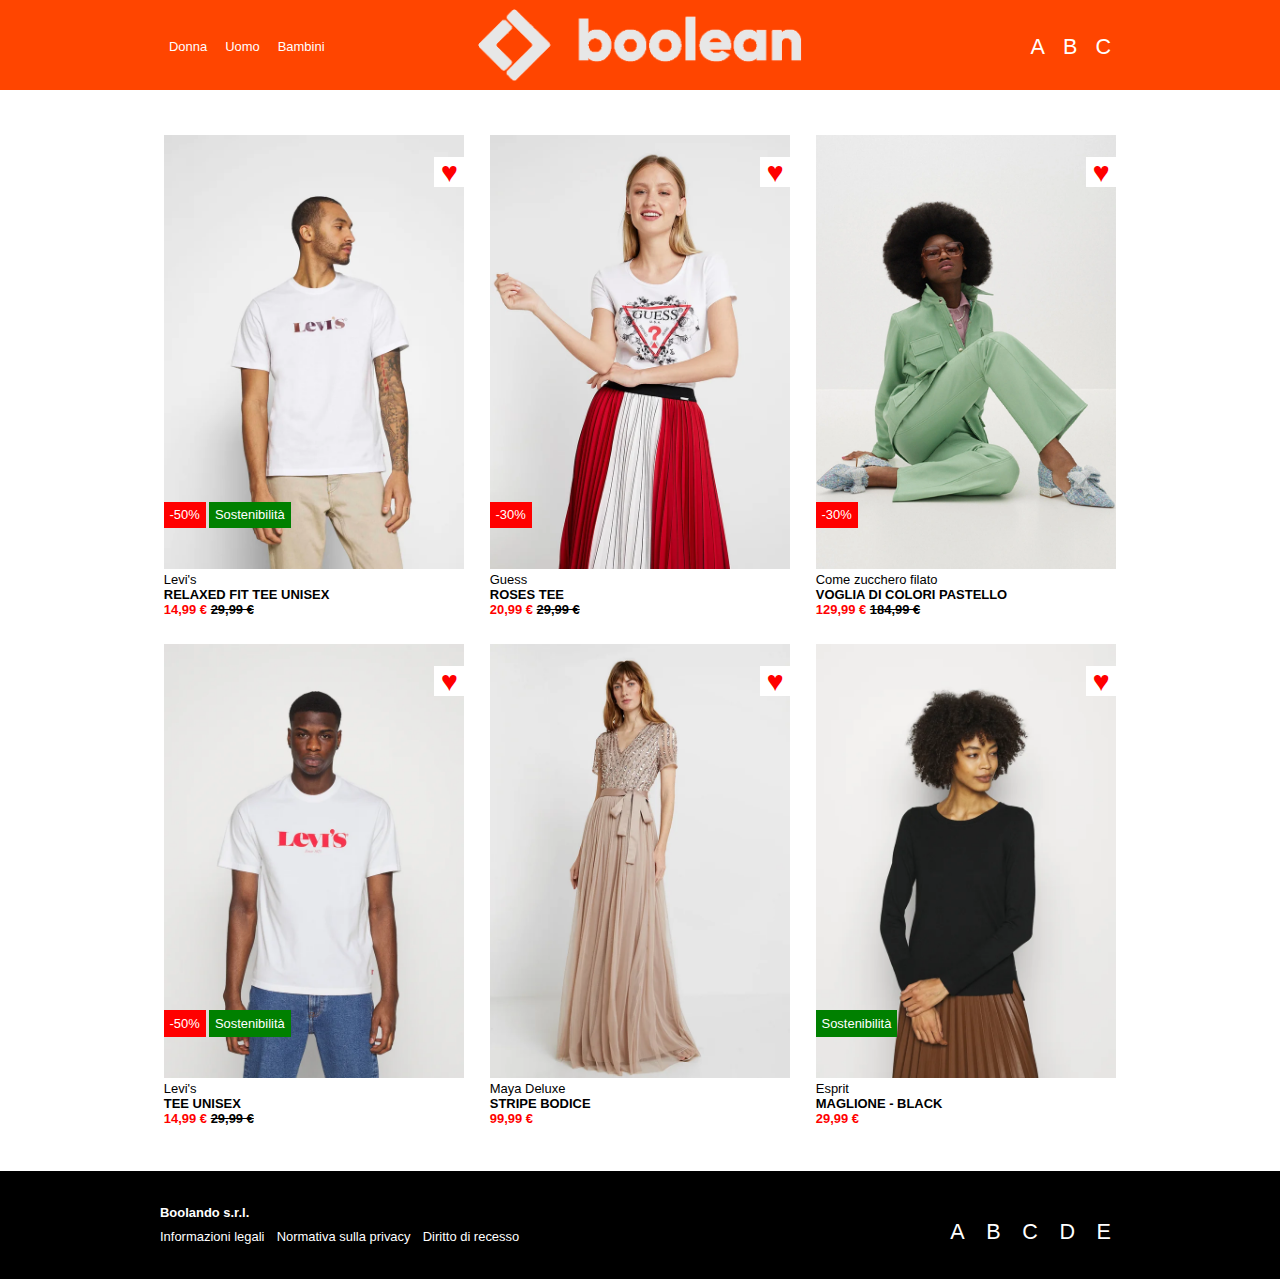
<file: index.html>
<!DOCTYPE html>
<html lang="en">
<head>
    <meta charset="UTF-8">
    <meta http-equiv="X-UA-Compatible" content="IE=edge">
    <meta name="viewport" content="width=device-width, initial-scale=1.0">
    <title>Boolando</title>
    <link rel="stylesheet" href="./css/style.css">
</head>

<body>
    
    <header class="navbar">

        <div class="container1">

            <div class="row row-cols-3a flex">

                <div class="col1 flex">

                    <button class="gender-button">Donna</button>
                    <button class="gender-button">Uomo</button>
                    <button class="gender-button">Bambini</button>

                </div>

                <div class="col2 flex">

                    <figure>
                        <img class="logo" src="./img/img-webp/boolean-logo.png" alt="logo boolean">
                    </figure>

                </div>

                <div class="col3 flex">

                    <button class="icon-button">A</button>
                    <button class="icon-button">B</button>
                    <button class="icon-button">C</button>

                </div>

            </div>

        </div>

    </header>

    <main>

        <section class="products">

            <div class="container1">

                <div class="row row-cols-3b flex">

                    <div class="col-card">

                        <div class="card">

                            <div class="product-img relative">

                                <figure>
                                    <img class="image" src="./img/img-webp/1.webp" alt="">
                                </figure>

                                <div class="like">
                                    &hearts;
                                </div>

                                <div class="product-info">

                                    <div class="discount">-50%</div>

                                    <div class="sustainable">Sostenibilità</div>

                                </div>

                            </div>

                            <div class="product-desc">

                                <span class="brand">Levi's</span>

                                <h2 class="product-title">RELAXED FIT TEE UNISEX</h2>

                                <data class="price">14,99 &euro;</data>

                                <data class="original-price">29,99 &euro;</data>

                            </div>

                        </div>

                    </div>

                    <div class="col-card">

                        <div class="card">

                            <div class="product-img relative">

                                <figure>
                                    <img class="image" src="./img/img-webp/2.webp" alt="">
                                </figure>

                                <div class="like">
                                    &hearts;
                                </div>

                                <div class="product-info">

                                    <div class="discount">-30%</div>

                                </div>

                            </div>

                            <div class="product-desc">

                                <span class="brand">Guess</span>

                                <h2 class="product-title">ROSES TEE</h2>

                                <data class="price">20,99 &euro;</data>

                                <data class="original-price">29,99 &euro;</data>

                            </div>

                        </div>

                    </div>

                    <div class="col-card">

                        <div class="card">

                            <div class="product-img relative">

                                <figure>
                                    <img class="image" src="./img/img-webp/3.webp" alt="">
                                </figure>

                                <div class="like">
                                    &hearts;
                                </div>

                                <div class="product-info">

                                    <div class="discount">-30%</div>

                                </div>

                            </div>

                            <div class="product-desc">

                                <span class="brand">Come zucchero filato</span>

                                <h2 class="product-title">VOGLIA DI COLORI PASTELLO</h2>

                                <data class="price">129,99 &euro;</data>

                                <data class="original-price">184,99 &euro;</data>

                            </div>

                        </div>

                    </div>
                    
                </div>

                <div class="row row-cols-3b flex">

                    <div class="col-card">

                        <div class="card">

                            <div class="product-img relative">

                                <figure>
                                    <img class="image" src="./img/img-webp/4.webp" alt="">
                                </figure>

                                <div class="like">
                                    &hearts;
                                </div>

                                <div class="product-info">

                                    <div class="discount">-50%</div>

                                    <div class="sustainable">Sostenibilità</div>

                                </div>

                            </div>

                            <div class="product-desc">

                                <span class="brand">Levi's</span>

                                <h2 class="product-title">TEE UNISEX</h2>

                                <data class="price">14,99 &euro;</data>

                                <data class="original-price">29,99 &euro;</data>

                            </div>

                        </div>

                    </div>

                    <div class="col-card">

                        <div class="card">

                            <div class="product-img relative">

                                <figure>
                                    <img class="image" src="./img/img-webp/5.webp" alt="">
                                </figure>

                                <div class="like">
                                    &hearts;
                                </div>

                            </div>

                            <div class="product-desc">

                                <span class="brand">Maya Deluxe</span>

                                <h2 class="product-title">STRIPE BODICE</h2>

                                <data class="price">99,99 &euro;</data>

                            </div>

                        </div>

                    </div>

                    <div class="col-card">

                        <div class="card">

                            <div class="product-img relative">

                                <figure>
                                    <img class="image" src="./img/img-webp/6.webp" alt="">
                                </figure>

                                <div class="like">
                                    &hearts;
                                </div>

                                <div class="product-info">

                                    <div class="sustainable">Sostenibilità</div>

                                </div>

                            </div>

                            <div class="product-desc">

                                <span class="brand">Esprit</span>

                                <h2 class="product-title">MAGLIONE - BLACK</h2>

                                <data class="price">29,99 &euro;</data>

                            </div>

                        </div>

                    </div>
                    
                </div>

            </div>

        </section>

    </main>

    <footer>

        <div class="container1">

            <div class="row row-cols-2 flex">

                <div class="col1">

                    <h2 class="boolando-srl">Boolando s.r.l.</h2>

                    <a class="info-link" href="">Informazioni legali</a>
                    <a class="info-link" href="">Normativa sulla privacy</a>
                    <a class="info-link" href="">Diritto di recesso</a>

                </div>

                <div class="col2">

                    <h3>Trovaci anche su</h3>

                    <button class="icon-button">A</button>
                    <button class="icon-button">B</button>
                    <button class="icon-button">C</button>
                    <button class="icon-button">D</button>
                    <button class="icon-button">E</button>

                </div>

            </div>

        </div>

    </footer>

</body>

</html>
</file>
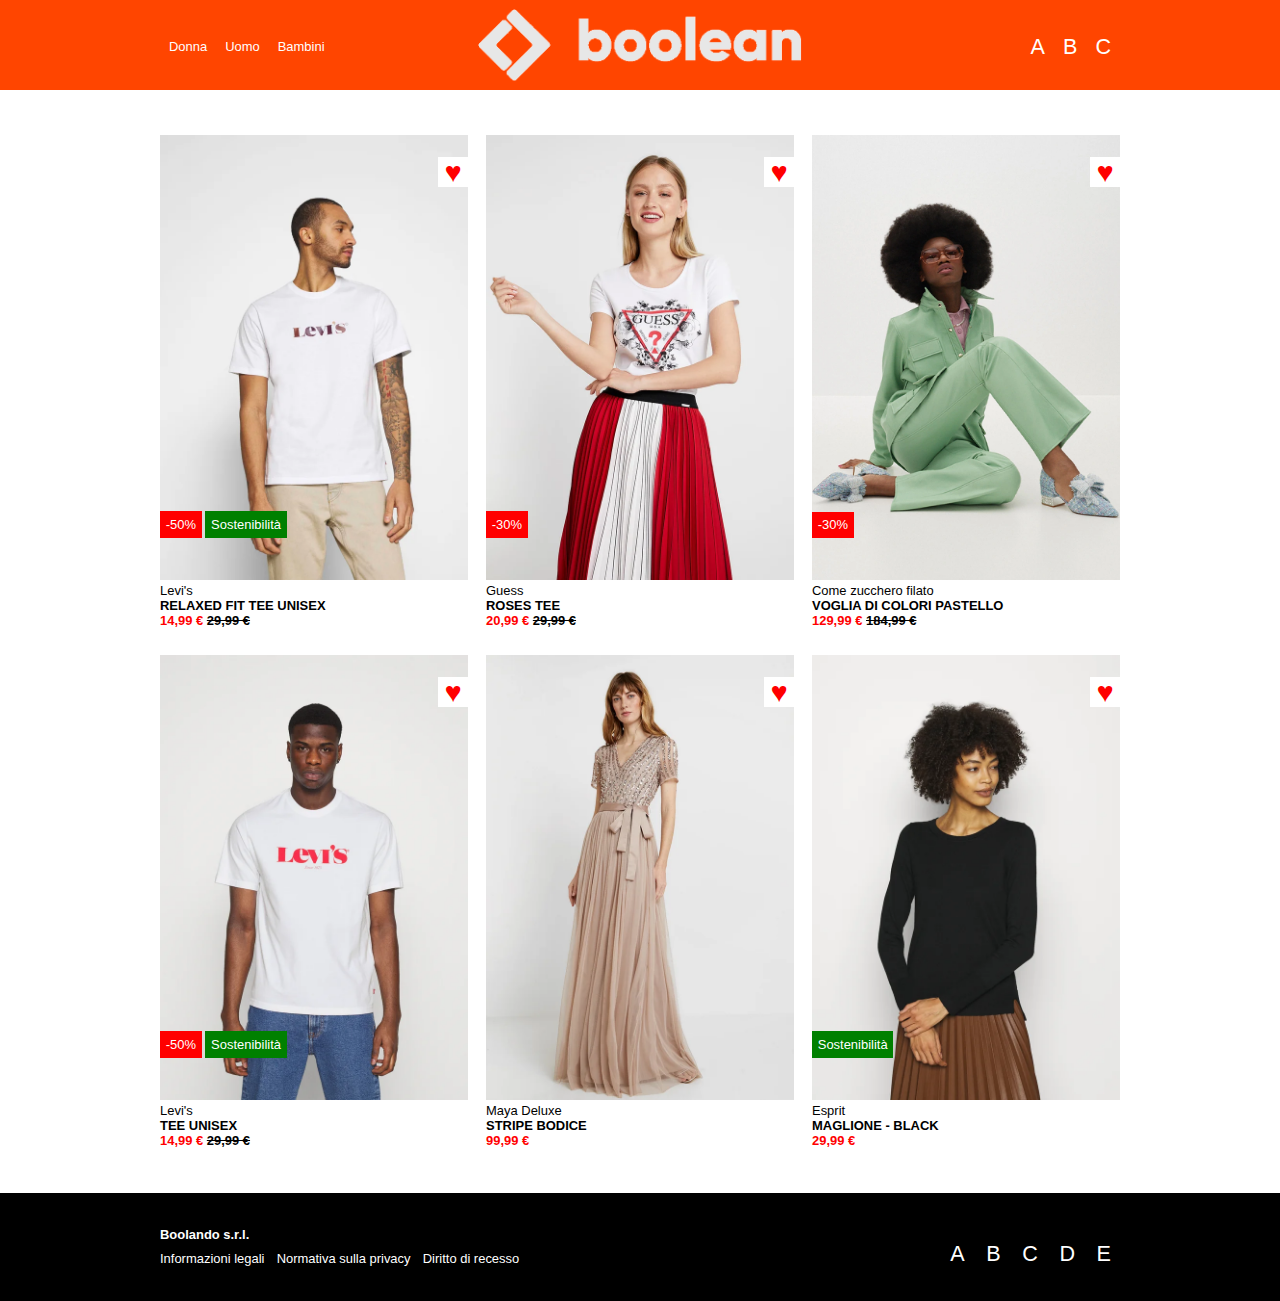
<file: bonus/bonus.html>
<!DOCTYPE html>
<html lang="en">
<head>
    <meta charset="UTF-8">
    <meta http-equiv="X-UA-Compatible" content="IE=edge">
    <meta name="viewport" content="width=device-width, initial-scale=1.0">
    <title>Boolando</title>
    <link rel="stylesheet" href="./css-bonus/bonus.css">
</head>

<body>
    
    <header class="navbar">

        <div class="container1">

            <div class="row row-cols-3a flex">

                <div class="col1 flex">

                    <button class="gender-button">Donna</button>
                    <button class="gender-button">Uomo</button>
                    <button class="gender-button">Bambini</button>

                </div>

                <div class="col2 flex">

                    <figure>
                        <img class="logo" src="./img-bonus/img-webp/boolean-logo.png" alt="logo boolean">
                    </figure>

                </div>

                <div class="col3 flex">

                    <button class="icon-button">A</button>
                    <button class="icon-button">B</button>
                    <button class="icon-button">C</button>

                </div>

            </div>

        </div>

    </header>

    <main>

        <section class="products">

            <div class="container1">

                <div class="row row-cols-3b flex">

                    <div class="col-card">

                        <div class="card">

                            <div class="product-img relative">
                                
                                <figure>
                                    <img class="image-hover" src="./img-bonus/img-webp/1b.webp" alt="">
                                </figure>

                                <figure>
                                    <img class="image" src="./img-bonus/img-webp/1.webp" alt="">
                                </figure>

                                <div class="like">
                                    &hearts;
                                </div>

                                <div class="product-info">

                                    <div class="discount">-50%</div>

                                    <div class="sustainable">Sostenibilità</div>

                                </div>

                            </div>

                            <div class="product-desc">

                                <span class="brand">Levi's</span>

                                <h2 class="product-title">RELAXED FIT TEE UNISEX</h2>

                                <data class="price">14,99 &euro;</data>

                                <data class="original-price">29,99 &euro;</data>

                            </div>

                        </div>

                    </div>

                    <div class="col-card">

                        <div class="card">

                            <div class="product-img relative">

                                <figure>
                                    <img class="image-hover" src="./img-bonus/img-webp/2b.webp" alt="">
                                </figure>

                                <figure>
                                    <img class="image" src="./img-bonus/img-webp/2.webp" alt="">
                                </figure>

                                <div class="like">
                                    &hearts;
                                </div>

                                <div class="product-info">

                                    <div class="discount">-30%</div>

                                </div>

                            </div>

                            <div class="product-desc">

                                <span class="brand">Guess</span>

                                <h2 class="product-title">ROSES TEE</h2>

                                <data class="price">20,99 &euro;</data>

                                <data class="original-price">29,99 &euro;</data>

                            </div>

                        </div>

                    </div>

                    <div class="col-card">

                        <div class="card">

                            <div class="product-img relative">

                                <figure>
                                    <img class="image-hover" src="./img-bonus/img-webp/3b.webp" alt="">
                                </figure>

                                <figure>
                                    <img class="image" src="./img-bonus/img-webp/3.webp" alt="">
                                </figure>

                                <div class="like">
                                    &hearts;
                                </div>

                                <div class="product-info">

                                    <div class="discount">-30%</div>

                                </div>

                            </div>

                            <div class="product-desc">

                                <span class="brand">Come zucchero filato</span>

                                <h2 class="product-title">VOGLIA DI COLORI PASTELLO</h2>

                                <data class="price">129,99 &euro;</data>

                                <data class="original-price">184,99 &euro;</data>

                            </div>

                        </div>

                    </div>
                    
                </div>

                <div class="row row-cols-3b flex">

                    <div class="col-card">

                        <div class="card">

                            <div class="product-img relative">

                                <figure>
                                    <img class="image-hover" src="./img-bonus/img-webp/4b.webp" alt="">
                                </figure>

                                <figure>
                                    <img class="image" src="./img-bonus/img-webp/4.webp" alt="">
                                </figure>

                                <div class="like">
                                    &hearts;
                                </div>

                                <div class="product-info">

                                    <div class="discount">-50%</div>

                                    <div class="sustainable">Sostenibilità</div>

                                </div>

                            </div>

                            <div class="product-desc">

                                <span class="brand">Levi's</span>

                                <h2 class="product-title">TEE UNISEX</h2>

                                <data class="price">14,99 &euro;</data>

                                <data class="original-price">29,99 &euro;</data>

                            </div>

                        </div>

                    </div>

                    <div class="col-card">

                        <div class="card">

                            <div class="product-img relative">

                                <figure>
                                    <img class="image-hover" src="./img-bonus/img-webp/5b.webp" alt="">
                                </figure>

                                <figure>
                                    <img class="image" src="./img-bonus/img-webp/5.webp" alt="">
                                </figure>

                                <div class="like">
                                    &hearts;
                                </div>

                            </div>

                            <div class="product-desc">

                                <span class="brand">Maya Deluxe</span>

                                <h2 class="product-title">STRIPE BODICE</h2>

                                <data class="price">99,99 &euro;</data>

                            </div>

                        </div>

                    </div>

                    <div class="col-card">

                        <div class="card">

                            <div class="product-img relative">

                                <figure>
                                    <img class="image-hover" src="./img-bonus/img-webp/6b.webp" alt="">
                                </figure>

                                <figure>
                                    <img class="image" src="./img-bonus/img-webp/6.webp" alt="">
                                </figure>

                                <div class="like">
                                    &hearts;
                                </div>

                                <div class="product-info">

                                    <div class="sustainable">Sostenibilità</div>

                                </div>

                            </div>

                            <div class="product-desc">

                                <span class="brand">Esprit</span>

                                <h2 class="product-title">MAGLIONE - BLACK</h2>

                                <data class="price">29,99 &euro;</data>

                            </div>

                        </div>

                    </div>
                    
                </div>

            </div>

        </section>

    </main>

    <footer>

        <div class="container1">

            <div class="row row-cols-2 flex">

                <div class="col1">

                    <h2 class="boolando-srl">Boolando s.r.l.</h2>

                    <a class="info-link" href="">Informazioni legali</a>
                    <a class="info-link" href="">Normativa sulla privacy</a>
                    <a class="info-link" href="">Diritto di recesso</a>

                </div>

                <div class="col2">

                    <h3>Trovaci anche su</h3>

                    <button class="icon-button">A</button>
                    <button class="icon-button">B</button>
                    <button class="icon-button">C</button>
                    <button class="icon-button">D</button>
                    <button class="icon-button">E</button>

                </div>

            </div>

        </div>

    </footer>

</body>

</html>
</file>
<file: css/style.css>
* {
    margin: 0 auto;
    padding: 0;
    box-sizing: border-box;
    font-family: sans-serif;
    font-size: 0.9rem;
}

/************
HEADER
*************/

.navbar {
    height: 10vh;
    width: 100vw;;
    background-color: orangered;
    position: fixed;
    top: 0;
    left: 0;
    z-index: 1;
    padding: 1vh;
}

.logo {
    height: 8vh;
}

.gender-button,
.icon-button {
    background-color: orangered;
    border: 0;
    margin: 0;
    padding: 1vh;
    color: white;
}

.gender-button:hover,
.icon-button:hover {
  box-shadow: 0 0 1vh inset white;
}

.icon-button {
    font-size: 1.5rem;;
}

/************
FOOTER
*************/

footer {
    margin-top: 5vh;
    background-color: black;
}

.boolando-srl {
    color: white;
    padding-bottom: 1vh;
}

.info-link {
    text-decoration: none;
    color: white;
    padding: 0 0.3rem;
}

.row-cols-2 .col1 :nth-child(2) {
    padding-left: 0;
}

.info-link:hover {
    text-decoration: underline;
}

footer .icon-button {
    background-color: black;
}

/************
CONTAINER
*************/

.container1 {   
    max-width: 75vw;
}

/************
FLEX
*************/

.flex {
    display: flex;
}

.products {
    margin-top: 15vh;
}

/************
POSITION RELATIVE
*************/

.relative {
    position: relative;
}

/************
ROW
*************/

.row-cols-3a {
    align-items: center;
}

.row-cols-3b {
    margin: 0 -1vh;
}

.row-cols-2 {
    justify-content: space-between;
    height: 12vh;
    align-items:  center;
}

/************
COLUMN
*************/

.row-cols-3a [class^="col"] {
    flex-basis: calc(100%/3);
}

.row-cols-3a .col1 {
    justify-content: flex-start;
}

.row-cols-3a .col2 {
    justify-content: center;
}

.row-cols-3a .col3 {
    justify-content: flex-end;
}

.row-cols-3b {
    margin-bottom: 3vh;
}

.container1 .row-cols-3b:last-child {
    margin-bottom: 0;
}

.row-cols-2 [class^="col"] {
    margin: 0;
}

/************
CARD PADDING
*************/
.row-cols-3b .col-card {
    padding: 0 1vw;
}

/************
CARD
*************/

.col-card {
    flex-basis: calc(100%/3);
}

.product-img {
  width: 100%;
}

.image {
    width: 100%;
}

/************
PRODUCT INFO
*************/

.product-info {
    position: absolute;
    left: 0;
    bottom: 10%;
}

.discount,
.sustainable {
    display: inline-block;
    color: white;
    padding: 0.4rem;
}

.discount {
    background-color: red;
}

.sustainable {
    background-color: green;
}

/************
LIKE
*************/

.like {
    position: absolute;
    right: 0;
    top: 5%;
    width: 30px;
    height: 30px;
    background-color: white;
    font-size: 2rem;
    text-align: center;
    line-height: 30px;
    color: red;
}

.like:hover {
    box-shadow: 0 0 1vh inset red;
}
    

/************
PRODUCT DESC
*************/

.price {
    font-weight: bold;
    color: red;
}

.original-price {
    font-weight: bold;
    text-decoration: line-through;
}
</file>
<file: bonus/css-bonus/bonus.css>
* {
    margin: 0 auto;
    padding: 0;
    box-sizing: border-box;
    font-family: sans-serif;
    font-size: 0.9rem;
}

/************
HEADER
*************/

.navbar {
    height: 10vh;
    width: 100vw;
    background-color: orangered;
    position: fixed;
    top: 0;
    left: 0;
    z-index: 1;
    padding: 1vh;
}

.logo {
    height: 8vh;
}

.gender-button,
.icon-button {
    background-color: orangered;
    border: 0;
    margin: 0;
    padding: 1vh;
    color: white;
}

.gender-button:hover,
.icon-button:hover {
  box-shadow: 0 0 1vh inset white;
}

.icon-button {
    font-size: 1.5rem;;
}

/************
FOOTER
*************/

footer {
    margin-top: 5vh;
    background-color: black;
}

.boolando-srl {
    color: white;
    padding-bottom: 1vh;
}

.info-link {
    text-decoration: none;
    color: white;
    padding: 0 0.3rem;
}

.row-cols-2 .col1 :nth-child(2) {
    padding-left: 0;
}

.info-link:hover {
    text-decoration: underline;
}

footer .icon-button {
    background-color: black;
}

/************
CONTAINER
*************/

.container1 {   
    max-width: 75vw;
}

/************
FLEX
*************/

.flex {
    display: flex;
}

.products {
    margin-top: 15vh;
}

/************
POSITION RELATIVE
*************/

.relative {
    position: relative;
}

/************
ROW
*************/

.row-cols-3a {
    align-items: center;
    margin: 0;
}

.row-cols-2 {
    justify-content: space-between;
    height: 12vh;
    align-items:  center;
}

/************
COLUMN
*************/

.row-cols-3a [class^="col"] {
    flex-basis: calc(100%/3);
}

.row-cols-3a .col1 {
    justify-content: flex-start;
}

.row-cols-3a .col2 {
    justify-content: center;
}

.row-cols-3a .col3 {
    justify-content: flex-end;
}

.row-cols-3b {
    margin-bottom: 3vh;
}

.container1 .row-cols-3b:last-child {
    margin-bottom: 0;
}

.row-cols-2 [class^="col"] {
    margin: 0;
}

/************
CARD MARGIN
*************/
.row-cols-3b .col-card {
    margin-right: 2vh;
}

.row-cols-3b :last-child {
    margin-right: 0;
}

/************
CARD
*************/

.col-card {
    flex-basis: calc(100%/3);
}

.product-img {
  width: 100%;
}

.image {
    width: 100%;
}

.image-hover {
    position: absolute;
    width: 100%;
    top: 0;
    left: 0;
    opacity: 0%;
}

.card:hover .image-hover {
  opacity: 100%;
}


/************
PRODUCT INFO
*************/

.product-info {
    position: absolute;
    left: 0;
    bottom: 10%;
}

.discount,
.sustainable {
    display: inline-block;
    color: white;
    padding: 0.4rem;
}

.discount {
    background-color: red;
}

.sustainable {
    background-color: green;
}

/************
LIKE
*************/

.like {
    position: absolute;
    right: 0;
    top: 5%;
    width: 30px;
    height: 30px;
    background-color: white;
    font-size: 2rem;
    text-align: center;
    line-height: 30px;
    color: red;
}

.like:hover {
    box-shadow: 0 0 1vh inset red;
}
    

/************
PRODUCT DESC
*************/

.price {
    font-weight: bold;
    color: red;
}

.original-price {
    font-weight: bold;
    text-decoration: line-through;
}
</file>
